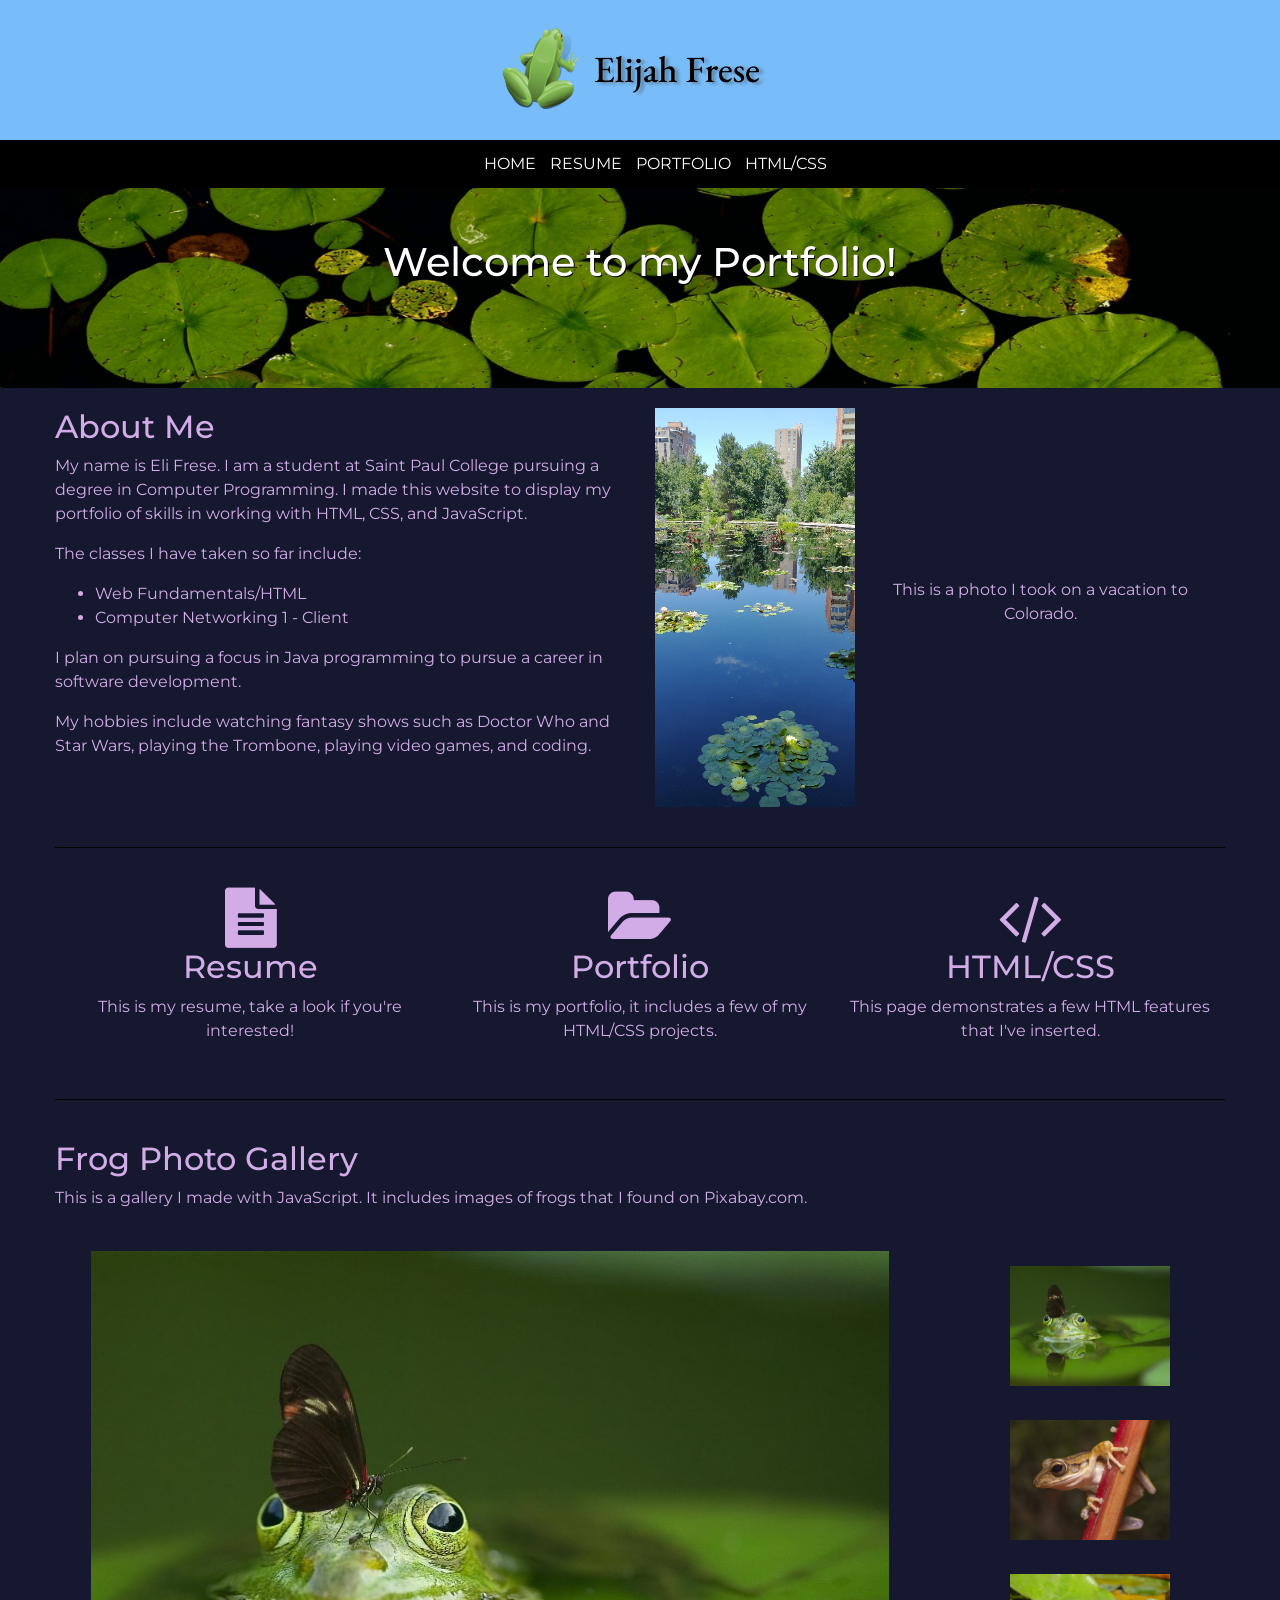
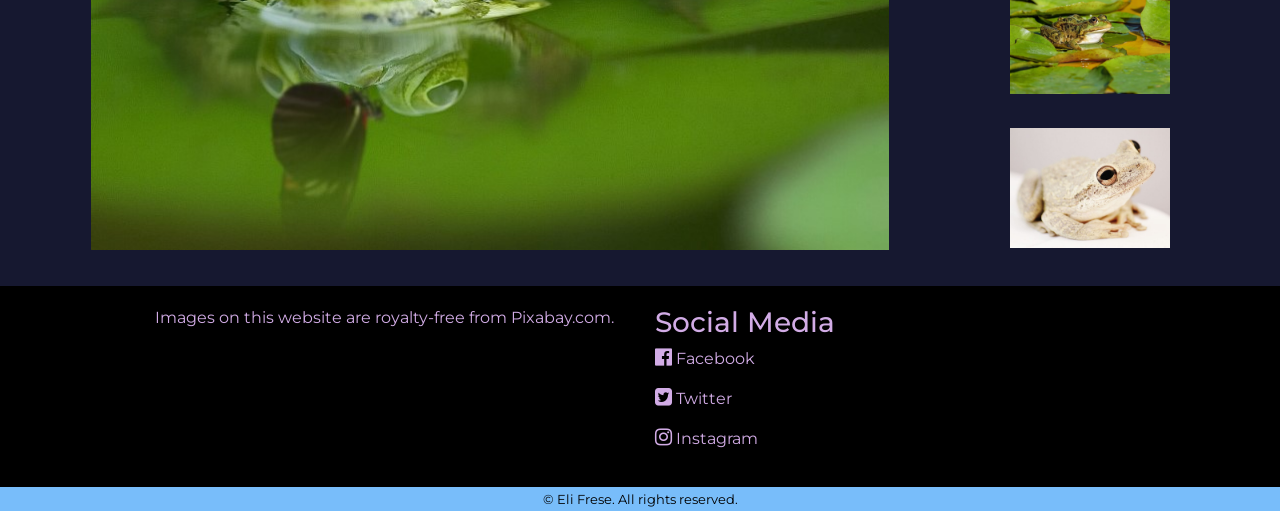
<file: my-website/index.html>
<!DOCTYPE html>
<html lang="en">
<head>
	<meta charset="utf-8">
	<meta name="viewport" content="width=device-width, initial-scale=1.0">
	<title>Eli Frese's Portfolio: Home</title>
	<meta name="description" content="The home page for Eli Frese's portfolio.">
	<link rel="stylesheet" href="https://cdn.jsdelivr.net/npm/bootstrap@4.6.1/dist/css/bootstrap.min.css">
	<link rel="stylesheet" href="style.css">
	<link rel="stylesheet" href="https://cdnjs.cloudflare.com/ajax/libs/font-awesome/4.7.0/css/font-awesome.min.css">
	<link rel="icon" type="image/x-icon" href="favicon.png">
</head>

<body>
	<header>
		<img class="img-fluid header-image" src="images/logo.png" alt="logo" height="100" width="326">
	</header>


	<nav>
		<ul>
			<li><a href="index.html">HOME</a></li>
			<li><a href="resume.html">RESUME</a></li>
			<li><a href="portfolio.html">PORTFOLIO</a></li>
			<li><a href="html-css.html">HTML/CSS</a></li>
		</ul>
	</nav>
	<div class="hero-image">
		<h1>Welcome to my Portfolio!</h1>
	</div>
	<main>

		

		<div class="container-fluid">
			<div class="row">
				<div class="col-sm-6">

					<h2>About Me</h2>

					<p>My name is Eli Frese. I am a student at Saint Paul College pursuing a degree in Computer Programming. I made this website to display my portfolio of skills in working with HTML, CSS, and JavaScript.</p>
					<p> The classes I have taken so far include:</p>
					<ul>
						<li>Web Fundamentals/HTML</li>
						<li>Computer Networking 1 - Client</li>
					</ul>
					<p>I plan on pursuing a focus in Java programming to pursue a career in software development.</p>
					<p>My hobbies include watching fantasy shows such as Doctor Who and Star Wars, playing the Trombone, playing video games, and coding.</p>


				</div>
				<div class="col-sm-6">
					<img class="img-fluid colorado" src="images/colorado.png" height="400" width="200">
					<p class="colorado-credit">This is a photo I took on a vacation to Colorado.</p>

				</div>

			</div>

			<div class="row link-row">
				<div class="col-sm-4">
					<a href="resume.html">
						<i class="fa fa-file-text" aria-hidden="true"></i>
						<h2>Resume</h2>
						<p>This is my resume, take a look if you're interested!</p>
					</a>
				</div>
				<div class="col-sm-4">
					<a href="portfolio.html">
						<i class="fa fa-folder-open" aria-hidden="true"></i>
						<h2>Portfolio</h2>
						<p>This is my portfolio, it includes a few of my HTML/CSS projects.</p>
					</a>
				</div>
				<div class="col-sm-4">
					<a href="html-css.html">
						<i class="fa fa-code" aria-hidden="true"></i>
						<h2>HTML/CSS</h2>
						<p>This page demonstrates a few HTML features that I've inserted.</p>
					</a>
				</div>
			</div>


			<h2>Frog Photo Gallery</h2>
			<p>This is a gallery I made with JavaScript. It includes images of frogs that I found on Pixabay.com.</p>
			<br>

			<div class="gallery row">
				<div class="col-sm-9">
					<div class="preview">
						<img id="preview" src="images/frog1.jpg" style="display:block;margin:0 auto;" alt="frog 1"  height="600" width="800"/>
					</div>
				</div>
				<div class="col-sm-3">
					<div class="gallery-thumbnails" style="margin:0 auto;text-align:center">
						<img onclick="document.getElementById('preview').src=document.getElementById('img1').src" id="img1" src="images/frog1.jpg" alt="frog 1" />
				        <img onclick="document.getElementById('preview').src= document.getElementById('img2').src;" id="img2" src="images/frog2.jpg" alt="frog 2"  />
				        <img onclick="document.getElementById('preview').src = document.getElementById('img3').src;" id="img3" src="images/frog3.jpg" alt="frog 3" />
				        <img onclick="document.getElementById('preview').src = document.getElementById('img4').src;" id="img4" src="images/frog4.jpg" alt="frog 4" />

				    </div>
				</div>
			</div>
		</div>


		</main>
	<footer>
		<div class="container-fluid">
			<div class="row foot-row">
				<div class="col-sm-6">
					<p>Images on this website are royalty-free from Pixabay.com.</p>
					<p></p>

				</div>
				<div class="col-sm-6">
					<h3>Social Media</h3>
					<a href="facebook.com">
							<p>
								<i class="fa fa-facebook-official" aria-hidden="true"></i>
								Facebook
							</p>

						</a>
						<a href="twitter.com">
							<p>
								<i class="fa fa-twitter-square" aria-hidden="true"></i>
								Twitter
							</p>

						</a>
						<a href="instagram.com">
							<p>
								<i class="fa fa-instagram" aria-hidden="true"></i>
								Instagram
							</p>

						</a>

				</div>

			</div>


		</div>
		
	</footer>
<div class="mycopy">	
	<small> &copy; Eli Frese. All rights reserved. </small>
</div>

<!--jQuery, Popper, and Bootstrap Javascript files-->
<script src="https://cdn.jsdelivr.net/npm/jquery@3.6.0/dist/jquery.slim.min.js"></script>
<script src="https://cdn.jsdelivr.net/npm/popper.js@1.16.1/dist/umd/popper.min.js"></script>
<script src="https://cdn.jsdelivr.net/npm/bootstrap@4.6.1/dist/js/bootstrap.bundle.min.js"></script>


</body>


</html>
</file>
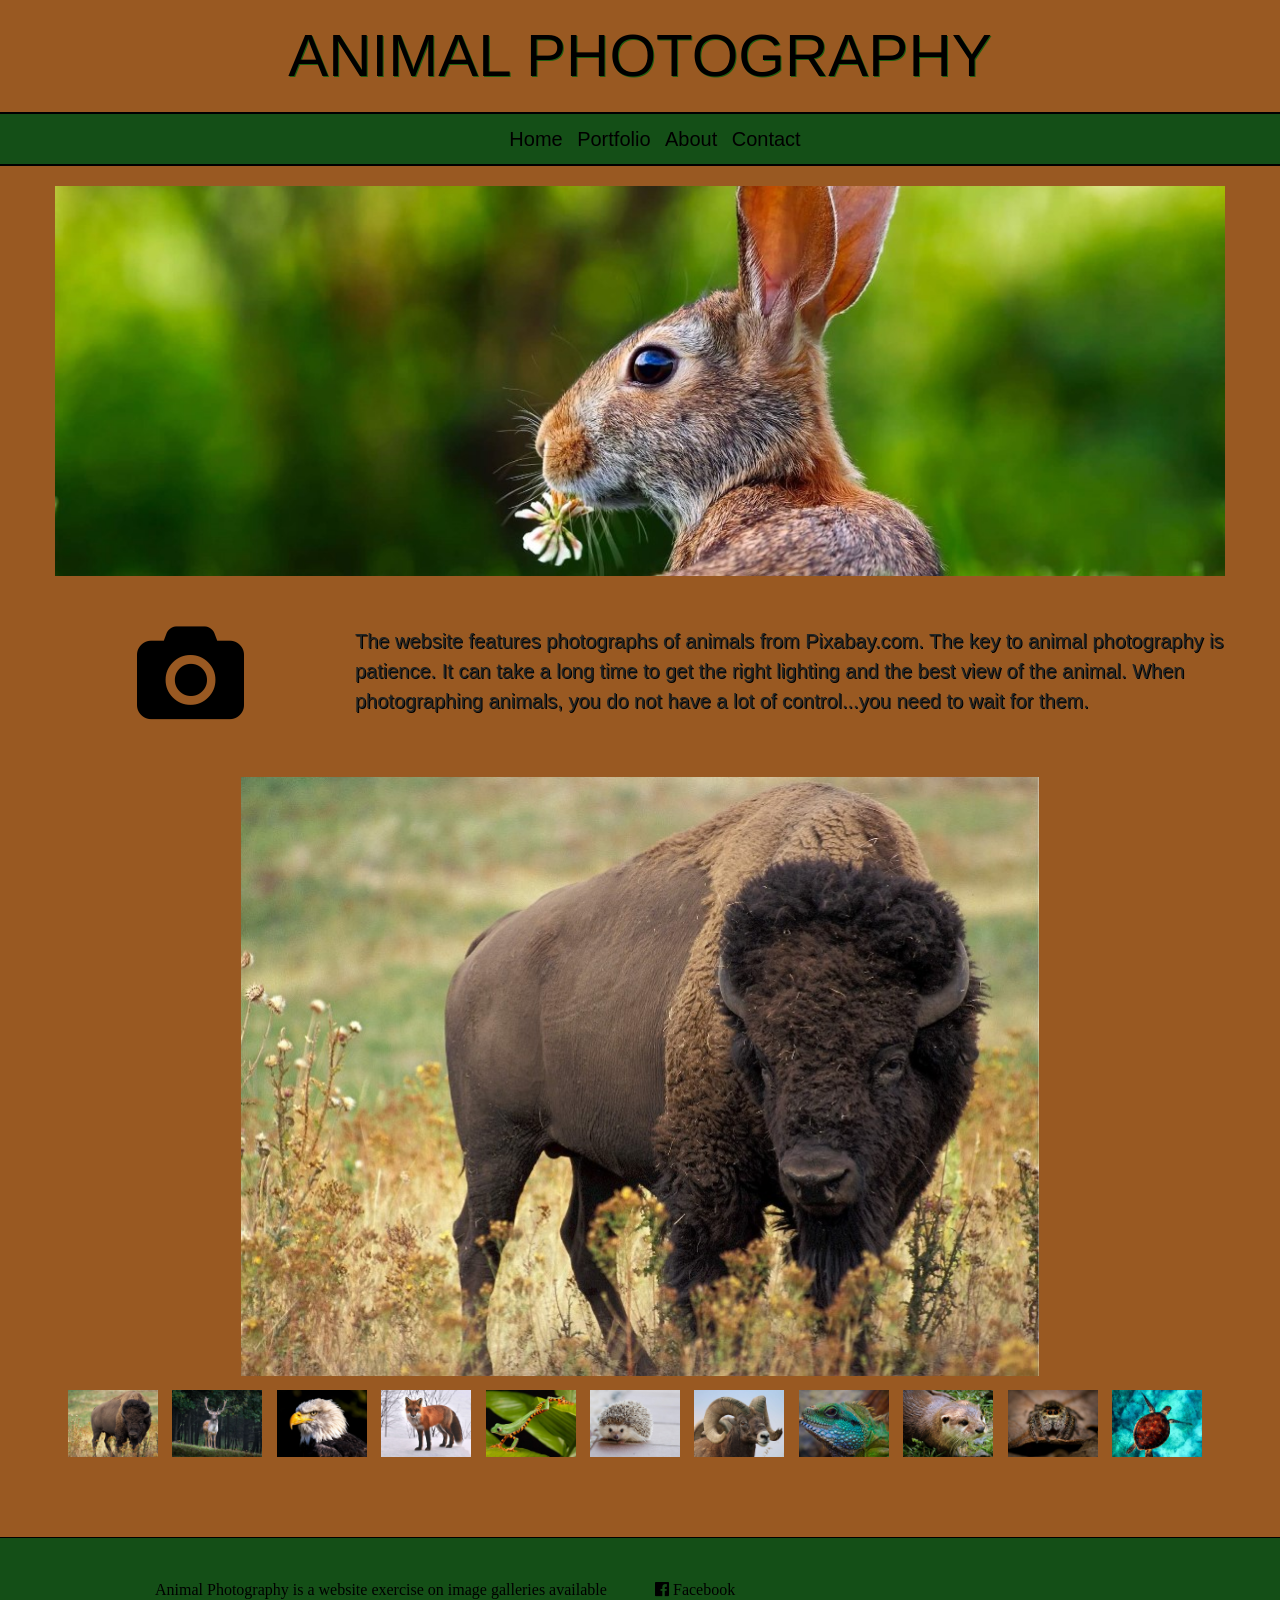
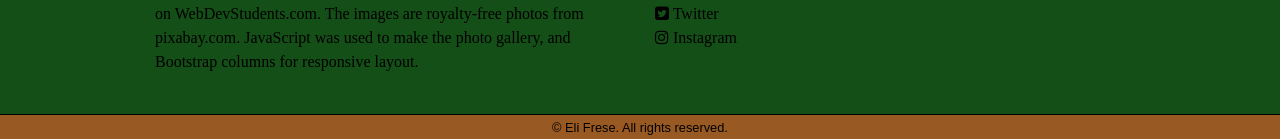
<file: my-website/animals/index.html>
<!DOCTYPE html>
<html lang="en">
<head>
	<meta charset="utf-8">
	<meta name="viewport" content="width=device-width, initial-scale=1.0">
	<title>WEBSITE NAME : : PAGE NAME</title>
	<meta name="description" content="This is an example of a meta description.">
	<link rel="stylesheet" href="https://cdn.jsdelivr.net/npm/bootstrap@4.6.1/dist/css/bootstrap.min.css">
	<link rel="stylesheet" href="style.css">
	<link rel="stylesheet" href="https://cdnjs.cloudflare.com/ajax/libs/font-awesome/4.7.0/css/font-awesome.min.css">
</head>

<body>
	<header>
		<h1>ANIMAL PHOTOGRAPHY</h1>
	</header>


	<nav>
		<ul>
			<li><a href="index.html">Home</a></li>
			<li><a href="portfolio.html">Portfolio</a></li>
			<li><a href="about.html">About</a></li>
			<li><a href="contact.html">Contact</a></li>
		</ul>
	</nav>

	<main>
		
		<div class="container-fluid">
			<div class="row">
				<div class="col-sm-12">
					<!-- hero image -->
					<img class="header-image" src="images/rabbit.jpg" alt="rabbit" height="400" width="1200">
					</div>
				</div>

			<div class="row">
				<div class="col-sm-3">
					<!--icon -->
					<i class="fa fa-camera" aria-hidden="true"></i>
					</div>
				<div class="col-sm-9">
					<p>The website features photographs of animals from Pixabay.com. The key to animal photography is patience. It can take a long time to get the right lighting and the best view of the animal. When photographing animals, you do not have a lot of control...you need to wait for them.</p>
					</div>	
				</div>
			
			<div class="row">
				<div class="col-sm-12">
					<div class="gallery">
					    <div class="preview">
					        <img id="preview" src="images/bison.jpg" style="display:block;margin:0 auto;" alt="Bison"  height="600" width="800"/>
					    </div>

					    <div class="gallery-thumbnails" style="margin:0 auto;text-align:center">
					        <img onclick="document.getElementById('preview').src=document.getElementById('img1').src" id="img1" src="images/bison.jpg" alt="Bison" />
					        <img onclick="document.getElementById('preview').src= document.getElementById('img2').src;" id="img2" src="images/deer.jpg" alt="Deer"  />
					        <img onclick="document.getElementById('preview').src = document.getElementById('img3').src;" id="img3" src="images/eagle.jpg" alt="Eagle" />
					        <img onclick="document.getElementById('preview').src = document.getElementById('img4').src;" id="img4" src="images/fox.jpg" alt="Fox" />
					        <img onclick="document.getElementById('preview').src = document.getElementById('img5').src;" id="img5" src="images/frog.jpg" alt="Frog"  />
					        <img onclick="document.getElementById('preview').src = document.getElementById('img6').src;" id="img6" src="images/hedgehog.jpg" alt="Hedgehog" />
					        <img onclick="document.getElementById('preview').src = document.getElementById('img7').src;" id="img7" src="images/horns.jpg" alt="A goat or sheep with large horns" />
					        <img onclick="document.getElementById('preview').src = document.getElementById('img8').src;" id="img8" src="images/lizard.jpg" alt="Lizard" />
					        <img onclick="document.getElementById('preview').src = document.getElementById('img9').src;" id="img9" src="images/otter.jpg" alt="Otter" />
					        <img onclick="document.getElementById('preview').src = document.getElementById('img10').src;" id="img10" src="images/spider.jpg" alt="Spider" />
					        <img onclick="document.getElementById('preview').src = document.getElementById('img11').src;" id="img11" src="images/turtle.jpg" alt="Turtle" />

					    </div>
					</div>


					<!-- gallery -->
					</div>	
				</div>
		</div>

		 

		

		</main>
	<footer>
		<div class="footerwidth">
			<div class="container-fluid">
				<div class="row">
					<div class="col-sm-6">
						<p>Animal Photography is a website exercise on image galleries available on WebDevStudents.com. The images are royalty-free photos from pixabay.com. JavaScript was used to make the photo gallery, and Bootstrap columns for responsive layout.</p>
					</div>
					<div class="col-sm-6">

						<a href="facebook.com">
							<p>
								<i class="fa fa-facebook-official" aria-hidden="true"></i>
								Facebook
							</p>

						</a>
						<a href="twitter.com">
							<p>
								<i class="fa fa-twitter-square" aria-hidden="true"></i>
								Twitter
							</p>

						</a>
						<a href="instagram.com">
							<p>
								<i class="fa fa-instagram" aria-hidden="true"></i>
								Instagram
							</p>

						</a>

					</div>

				</div>
			</div>

		</div>
	</footer>
<div class="copyright">
	<small> &copy; Eli Frese. All rights reserved. </small>
</div>
<!--jQuery, Popper, and Bootstrap Javascript files-->
<script src="https://cdn.jsdelivr.net/npm/jquery@3.6.0/dist/jquery.slim.min.js"></script>
<script src="https://cdn.jsdelivr.net/npm/popper.js@1.16.1/dist/umd/popper.min.js"></script>
<script src="https://cdn.jsdelivr.net/npm/bootstrap@4.6.1/dist/js/bootstrap.bundle.min.js"></script>


</body>


</html>
</file>
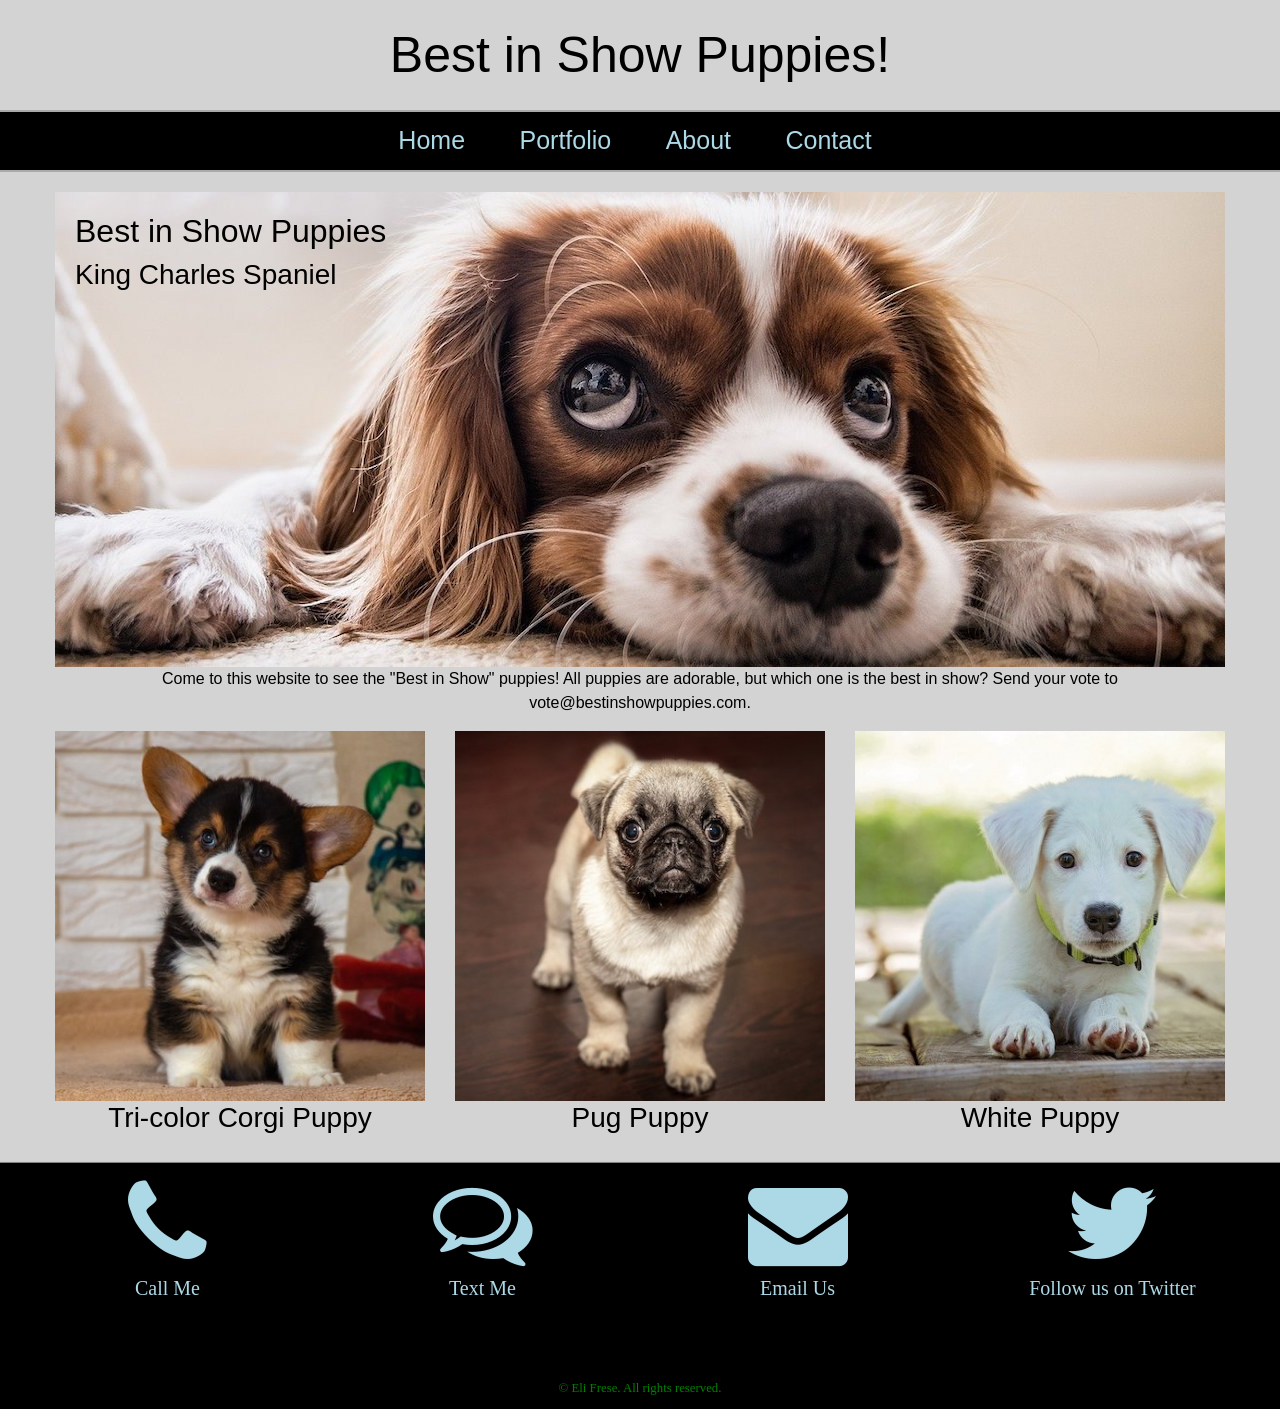
<file: my-website/puppies/index.html>
<!DOCTYPE html>
<html lang="en">
<head>
	<meta charset="utf-8">
	<meta name="viewport" content="width=device-width, initial-scale=1.0">
	<title>WEBSITE NAME : : PAGE NAME</title>
	<meta name="description" content="This is an example of a meta description.">
	<link rel="stylesheet" href="https://cdn.jsdelivr.net/npm/bootstrap@4.6.1/dist/css/bootstrap.min.css">
	<link rel="stylesheet" href="style.css">
	<link rel="stylesheet" href="https://cdnjs.cloudflare.com/ajax/libs/font-awesome/4.7.0/css/font-awesome.min.css">
</head>

<body>
	<header>
		<h1>Best in Show Puppies!</h1>
	</header>


	<nav>
		<ul>
			<li><a href="index.html">Home</a></li>
			<li><a href="portfolio.html">Portfolio</a></li>
			<li><a href="about.html">About</a></li>
			<li><a href="contact.html">Contact</a></li>
		</ul>
	</nav>

	<main>
		
		<div class="container-fluid">
			<div class="row">
				<div class="col-sm-12">
					<div class="home-hero">
						<h2>Best in Show Puppies</h2>
						<h3>King Charles Spaniel</h3>
					</div>
					<blockquote>Come to this website to see the "Best in Show" puppies! 
					All puppies are adorable, but which one is the best in show? Send your vote to vote@bestinshowpuppies.com.</blockquote>

				</div>
				

			</div>
			<div class="row">
				<div class="col-sm-4">
					<img src="images/corgi.jpg" height="400" width="400" alt="" class="img-fluid">
					<h3>Tri-color Corgi Puppy</h3>
				</div>
				<div class="col-sm-4">
					<img src="images/pug.jpg" height="400" width="400" alt="" class="img-fluid">
					<h3>Pug Puppy</h3>
				</div>
				<div class="col-sm-4">
					<img src="images/white-puppy.jpg" height="400" width="400" alt="" class="img-fluid">
					<h3>White Puppy</h3>
				</div>
			</div>
		</div>

		</main>
	<footer>
		<div class="container-fluid">
			<div class="row">
				<div class="col-sm-3">
					<i class="fa fa-phone" aria-hidden="true"></i><br>
					<a href="tel:651-867-5309">Call Me</a>
				</div>
				<div class="col-sm-3">
					<i class="fa fa-comments-o" aria-hidden="true"></i><br>
					<a href="sms:651-867-5309">Text Me</a>
				</div>
				<div class="col-sm-3">
					<i class="fa fa-envelope" aria-hidden="true"></i><br>
					<a href="mailto:elijahfrese@gmail.com">Email Us</a>
				</div>
				<div class="col-sm-3">
					<i class="fa fa-twitter" aria-hidden="true"></i><br>
					<a href="https://twitter.com/Twitter">Follow us on Twitter</a>
				</div>

			</div>
		</div>
	
		<br>
		<br><br>
		<small> &copy; Eli Frese. All rights reserved. </small>
	</footer>

<!--jQuery, Popper, and Bootstrap Javascript files-->
<script src="https://cdn.jsdelivr.net/npm/jquery@3.6.0/dist/jquery.slim.min.js"></script>
<script src="https://cdn.jsdelivr.net/npm/popper.js@1.16.1/dist/umd/popper.min.js"></script>
<script src="https://cdn.jsdelivr.net/npm/bootstrap@4.6.1/dist/js/bootstrap.bundle.min.js"></script>


</body>


</html>
</file>
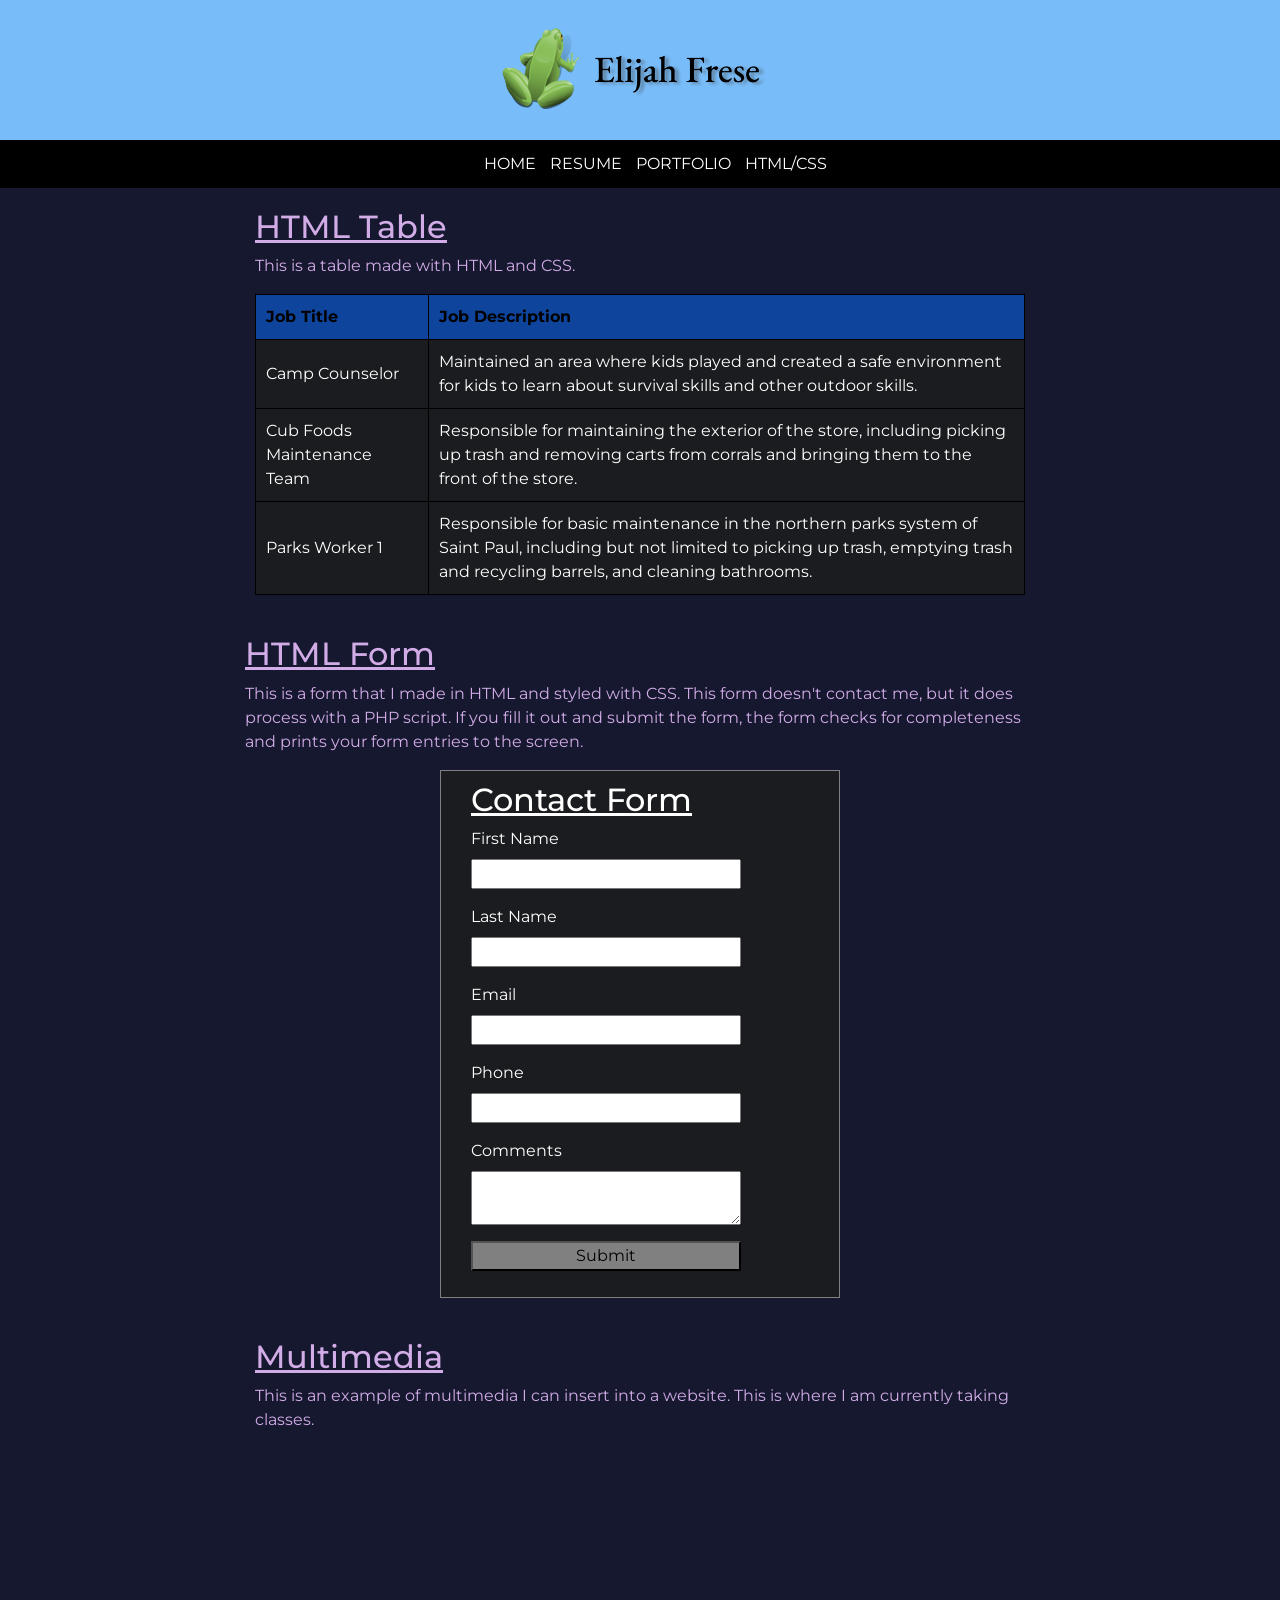
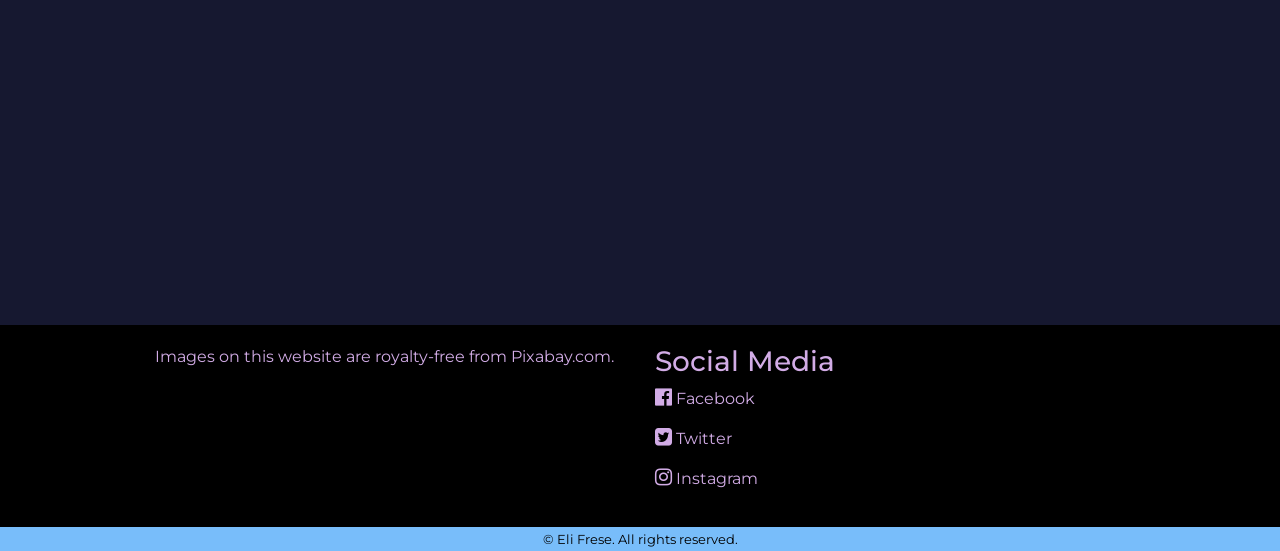
<file: my-website/html-css.html>
<!DOCTYPE html>
<html lang="en">
<head>
	<meta charset="utf-8">
	<meta name="viewport" content="width=device-width, initial-scale=1.0">
	<title>Eli Frese's Portfolio: HTML/CSS</title>
	<meta name="description" content="The HTML/CSS page of Elijah Frese's portfolio.">
	<link rel="stylesheet" href="https://cdn.jsdelivr.net/npm/bootstrap@4.6.1/dist/css/bootstrap.min.css">
	<link rel="stylesheet" href="style.css">
	<link rel="stylesheet" href="https://cdnjs.cloudflare.com/ajax/libs/font-awesome/4.7.0/css/font-awesome.min.css">
	<link rel="icon" type="image/x-icon" href="favicon.png">
</head>

<body>
	<header>
		<img class="img-fluid header-image" src="images/logo.png" alt="logo" height="100" width="326">
	</header>


	<nav>
		<ul>
			<li><a href="index.html">HOME</a></li>
			<li><a href="resume.html">RESUME</a></li>
			<li><a href="portfolio.html">PORTFOLIO</a></li>
			<li><a href="html-css.html">HTML/CSS</a></li>
		</ul>
	</nav>

	<main>
		<div class="container-fluid pg4-under">
			<div class="row table-row">
				<div class="col-sm-12">
					<h2>HTML Table</h2>
					<p>This is a table made with HTML and CSS. </p>
					<table>
						<tr>
							<th>Job Title</th>
							<th>Job Description</th>
						</tr>
						<tr>
							<td>Camp Counselor</td>
							<td>Maintained an area where kids played and created a safe environment for kids to learn about survival skills and other outdoor skills.</td>
						</tr>
						<tr>
							<td>Cub Foods Maintenance Team</td>
							<td>Responsible for maintaining the exterior of the store, including picking up trash and removing carts from corrals and bringing them to the front of the store.</td>
						</tr>
						<tr>
							<td>Parks Worker 1</td>
							<td>Responsible for basic maintenance in the northern parks system of Saint Paul, including but not limited to picking up trash, emptying trash and recycling barrels, and cleaning bathrooms.</td>
						</tr>
					</table>
					

					
				</div>
			</div>
			<div class="row form-row">
				<div class="col-sm-12">
					<h2>HTML Form</h2>
					<p>This is a form that I made in HTML and styled with CSS. This form doesn't contact me, but it does process with a PHP script. If you fill it out and submit the form, the form checks for completeness and prints your form entries to the screen.</p>

					
						<form action="https://webdevstudents.com/portfolio/submit-form.php" method="post">
							<h2>Contact Form</h2>

							<label for="first_name">First Name</label>
							<input type="text" name="first_name" id="first_name" >
							
							<label for="last_name">Last Name</label>
							<input type="text" name="last_name" id="last_name" >

							<label for="email">Email</label>
							<input type="email" name="email" id="email" >
							
							<label for="phone">Phone</label>
							<input type="tel" name="phone" id="phone">

							<label for="comments">Comments</label>
							<textarea id="comments" name="comments"></textarea>


							<input type="submit" value="Submit">

						</form>
				</div>
			</div>
			<div class="row media-row">
				<div class="col-sm-12">
					<h2>Multimedia</h2>
					<p>This is an example of multimedia I can insert into a website. This is where I am currently taking classes.</p>
					<iframe src="https://www.google.com/maps/embed?pb=!1m18!1m12!1m3!1d2823.7318687527463!2d-93.11344968476622!3d44.94911847568547!2m3!1f0!2f0!3f0!3m2!1i1024!2i768!4f13.1!3m3!1m2!1s0x87f62aa4b9cbd887%3A0xee7598b8b07f1abc!2sSaint%20Paul%20College!5e0!3m2!1sen!2sus!4v1670393818814!5m2!1sen!2sus" width="600" height="450" style="border:0;" allowfullscreen="" loading="lazy" referrerpolicy="no-referrer-when-downgrade"></iframe>
				</div>
			</div>






		</main>
	<footer>
		<div class="container-fluid">
			<div class="row foot-row">
				<div class="col-sm-6">
					<p>Images on this website are royalty-free from Pixabay.com.</p>
					<p></p>

				</div>
				<div class="col-sm-6">
					<h3>Social Media</h3>
					<a href="facebook.com">
							<p>
								<i class="fa fa-facebook-official" aria-hidden="true"></i>
								Facebook
							</p>

						</a>
						<a href="twitter.com">
							<p>
								<i class="fa fa-twitter-square" aria-hidden="true"></i>
								Twitter
							</p>

						</a>
						<a href="instagram.com">
							<p>
								<i class="fa fa-instagram" aria-hidden="true"></i>
								Instagram
							</p>

						</a>

				</div>

			</div>


		</div>
		
	</footer>
<div class="mycopy">	
	<small> &copy; Eli Frese. All rights reserved. </small>
</div>

<!--jQuery, Popper, and Bootstrap Javascript files-->
<script src="https://cdn.jsdelivr.net/npm/jquery@3.6.0/dist/jquery.slim.min.js"></script>
<script src="https://cdn.jsdelivr.net/npm/popper.js@1.16.1/dist/umd/popper.min.js"></script>
<script src="https://cdn.jsdelivr.net/npm/bootstrap@4.6.1/dist/js/bootstrap.bundle.min.js"></script>


</body>


</html>
</file>
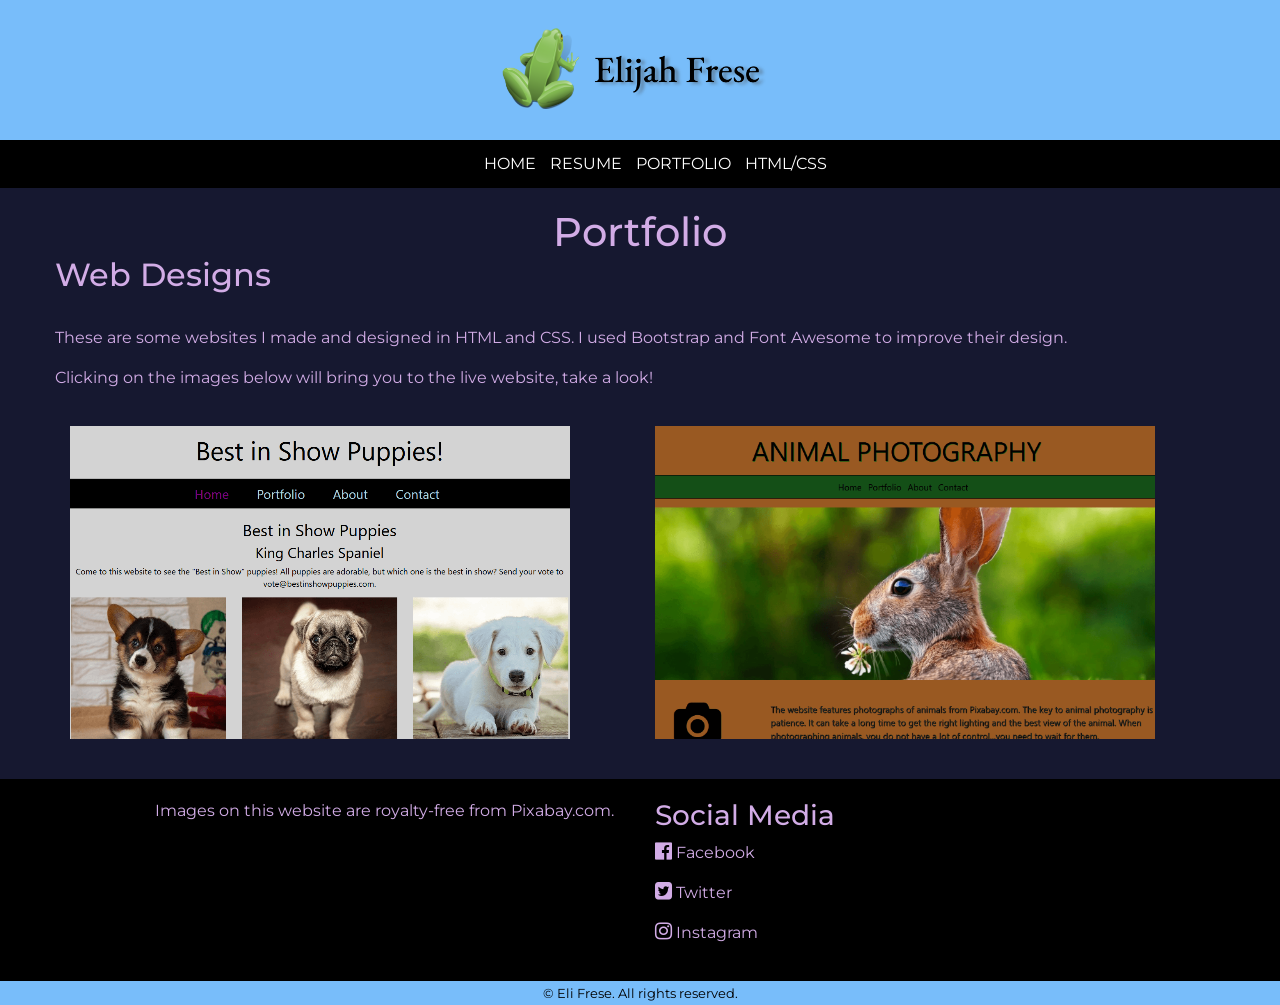
<file: my-website/portfolio.html>
<!DOCTYPE html>
<html lang="en">
<head>
	<meta charset="utf-8">
	<meta name="viewport" content="width=device-width, initial-scale=1.0">
	<title>Eli Frese's Portfolio: Portfolio</title>
	<meta name="description" content="The portfolio page of Eli Frese's portfolio.">
	<link rel="stylesheet" href="https://cdn.jsdelivr.net/npm/bootstrap@4.6.1/dist/css/bootstrap.min.css">
	<link rel="stylesheet" href="style.css">
	<link rel="stylesheet" href="https://cdnjs.cloudflare.com/ajax/libs/font-awesome/4.7.0/css/font-awesome.min.css">
	<link rel="icon" type="image/x-icon" href="favicon.png">
</head>

<body>
	<header>
		<img class="img-fluid header-image" src="images/logo.png" alt="logo" height="100" width="326">
	</header>


	<nav>
		<ul>
			<li><a href="index.html">HOME</a></li>
			<li><a href="resume.html">RESUME</a></li>
			<li><a href="portfolio.html">PORTFOLIO</a></li>
			<li><a href="html-css.html">HTML/CSS</a></li>
		</ul>
	</nav>

	<main>
		<div class="container-fluid">
			<div class="row">
				<div class="col-sm-12">

				<h1>Portfolio</h1>
				<h2>Web Designs</h2>
				<br>
				<p>These are some websites I made and designed in HTML and CSS. I used Bootstrap and Font Awesome to improve their design.</p>

				<p>Clicking on the images below will bring you to the live website, take a look!</p>

				<div class="website-previews">
					<div class="container-fluid">
						<div class="row">
							<div class="col-sm-6">
								<a href="puppies/index.html">
									<img class="img-fluid" src="images/puppies-preview.png" alt="puppies preview" height="313" width="500">
								</a>
							</div>

							<div class="col-sm-6">
								<a href="animals/index.html">
									<img class="img-fluid" src="images/animals-preview.png" alt="animals preview" height="313" width="500">
								</a>
							</div>
						</div>
					</div>
				</div>
			</div>
		</div>
	</div>





		</main>
	<footer>
		<div class="container-fluid">
			<div class="row foot-row">
				<div class="col-sm-6">
					<p>Images on this website are royalty-free from Pixabay.com.</p>
					<p></p>

				</div>
				<div class="col-sm-6">
					<h3>Social Media</h3>
					<a href="facebook.com">
							<p>
								<i class="fa fa-facebook-official" aria-hidden="true"></i>
								Facebook
							</p>

						</a>
						<a href="twitter.com">
							<p>
								<i class="fa fa-twitter-square" aria-hidden="true"></i>
								Twitter
							</p>

						</a>
						<a href="instagram.com">
							<p>
								<i class="fa fa-instagram" aria-hidden="true"></i>
								Instagram
							</p>

						</a>

				</div>

			</div>


		</div>
		
	</footer>
<div class="mycopy">	
	<small> &copy; Eli Frese. All rights reserved. </small>
</div>

<!--jQuery, Popper, and Bootstrap Javascript files-->
<script src="https://cdn.jsdelivr.net/npm/jquery@3.6.0/dist/jquery.slim.min.js"></script>
<script src="https://cdn.jsdelivr.net/npm/popper.js@1.16.1/dist/umd/popper.min.js"></script>
<script src="https://cdn.jsdelivr.net/npm/bootstrap@4.6.1/dist/js/bootstrap.bundle.min.js"></script>


</body>


</html>
</file>
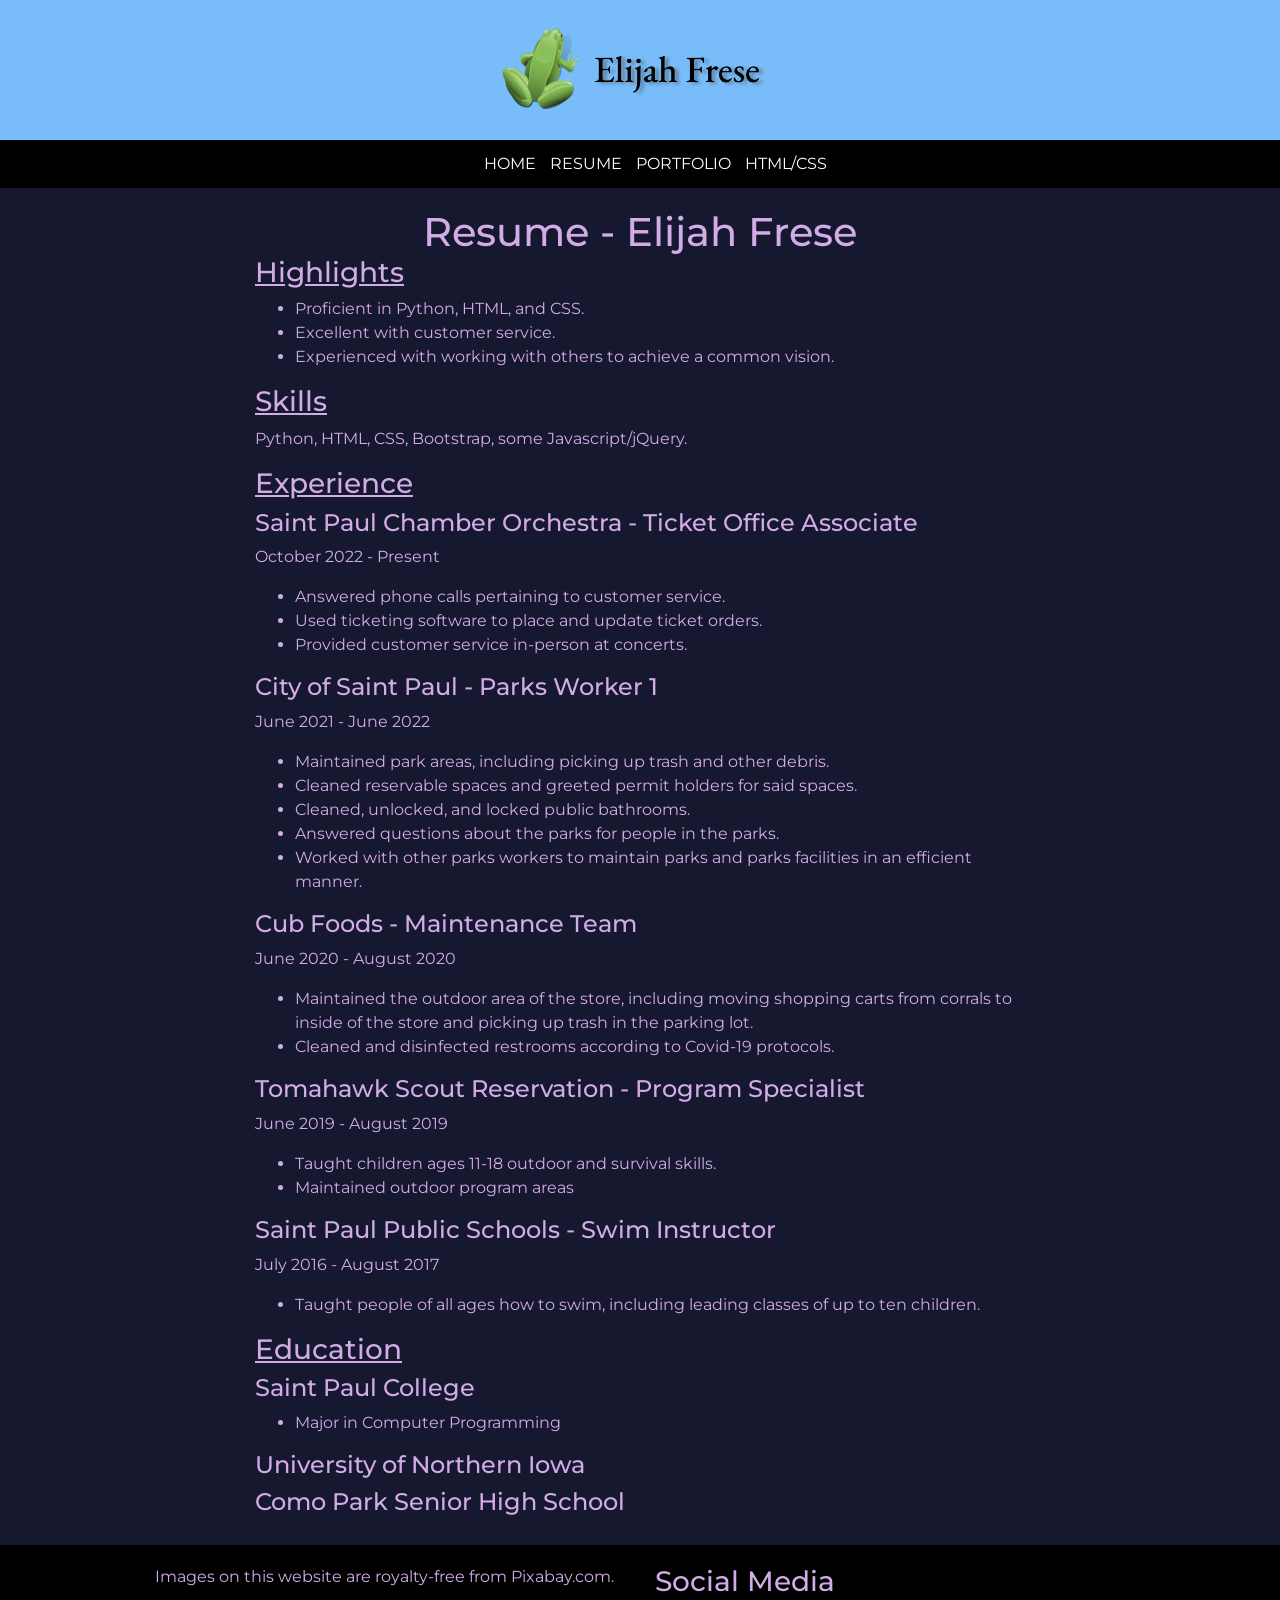
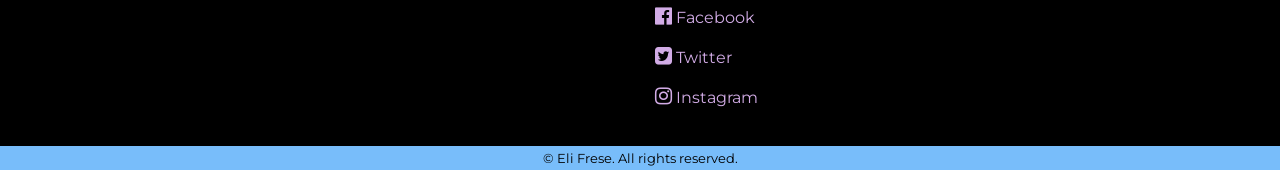
<file: my-website/resume.html>
<!DOCTYPE html>
<html lang="en">
<head>
	<meta charset="utf-8">
	<meta name="viewport" content="width=device-width, initial-scale=1.0">
	<title>Eli Frese's Portfolio: Resume</title>
	<meta name="description" content="The resume page of Eli Frese's portfolio.">
	<link rel="stylesheet" href="https://cdn.jsdelivr.net/npm/bootstrap@4.6.1/dist/css/bootstrap.min.css">
	<link rel="stylesheet" href="style.css">
	<link rel="stylesheet" href="https://cdnjs.cloudflare.com/ajax/libs/font-awesome/4.7.0/css/font-awesome.min.css">
	<link rel="icon" type="image/x-icon" href="favicon.png">
</head>

<body>
	<header>
		<img class="img-fluid header-image" src="images/logo.png" alt="logo" height="100" width="326">
	</header>


	<nav>
		<ul>
			<li><a href="index.html">HOME</a></li>
			<li><a href="resume.html">RESUME</a></li>
			<li><a href="portfolio.html">PORTFOLIO</a></li>
			<li><a href="html-css.html">HTML/CSS</a></li>
		</ul>
	</nav>

	<main>
		<div class="container-fluid resume">
			<div class="row">
				<div class="col-sm-12">
					<h1>Resume - Elijah Frese</h1>
					<h3>Highlights</h3>
					<ul>
						<li>Proficient in Python, HTML, and CSS.</li>
						<li>Excellent with customer service.</li>
						<li>Experienced with working with others to achieve a common vision.</li>
					</ul>

					<h3>Skills</h3>
					<p>Python, HTML, CSS, Bootstrap, some Javascript/jQuery.</p>

					<h3>Experience</h3>

					<h4>Saint Paul Chamber Orchestra - Ticket Office Associate</h4>
					<p>October 2022 - Present</p>
						<ul>
							<li>Answered phone calls pertaining to customer service.</li>
							<li>Used ticketing software to place and update ticket orders.</li>
							<li>Provided customer service in-person at concerts.</li>
						</ul>

					<h4>City of Saint Paul - Parks Worker 1</h4>
					<p>June 2021 - June 2022</p>
						<ul>
							<li>Maintained park areas, including picking up trash and other debris.</li>
							<li>Cleaned reservable spaces and greeted permit holders for said spaces.</li>
							<li>Cleaned, unlocked, and locked public bathrooms.</li>
							<li>Answered questions about the parks for people in the parks. </li>
							<li>Worked with other parks workers to maintain parks and parks facilities in an efficient manner.</li>
						</ul>
					<h4>Cub Foods - Maintenance Team</h4>
					<p>June 2020 - August 2020</p>
						<ul>
							<li>Maintained the outdoor area of the store, including moving shopping carts from corrals to inside of the store and picking up trash in the parking lot.</li>
							<li>Cleaned and disinfected restrooms according to Covid-19 protocols.</li>
						</ul>
					<h4>Tomahawk Scout Reservation - Program Specialist</h4>
						<p>June 2019 - August 2019</p>
						<ul>
							<li>Taught children ages 11-18 outdoor and survival skills.</li>
							<li>Maintained outdoor program areas</li>
						</ul>
					<h4>Saint Paul Public Schools - Swim Instructor</h4>
						<p>July 2016 - August 2017 </p>
						<ul>
							<li>Taught people of all ages how to swim, including leading classes of up to ten children. </li>
						</ul>
					
					<h3>Education</h3>
					
					<h4>Saint Paul College</h4>
						<ul>
							<li>Major in Computer Programming</li>
						</ul>
					<h4>University of Northern Iowa</h4>
					<h4>Como Park Senior High School</h4>
				</div>
			</div>
		</div>

		








		</div>

		</main>
	<footer>
		<div class="container-fluid">
			<div class="row foot-row">
				<div class="col-sm-6">
					<p>Images on this website are royalty-free from Pixabay.com.</p>
					<p></p>

				</div>
				<div class="col-sm-6">
					<h3>Social Media</h3>
					<a href="facebook.com">
							<p>
								<i class="fa fa-facebook-official" aria-hidden="true"></i>
								Facebook
							</p>

						</a>
						<a href="twitter.com">
							<p>
								<i class="fa fa-twitter-square" aria-hidden="true"></i>
								Twitter
							</p>

						</a>
						<a href="instagram.com">
							<p>
								<i class="fa fa-instagram" aria-hidden="true"></i>
								Instagram
							</p>

						</a>

				</div>

			</div>


		</div>
		
	</footer>
<div class="mycopy">	
	<small> &copy; Eli Frese. All rights reserved. </small>
</div>

<!--jQuery, Popper, and Bootstrap Javascript files-->
<script src="https://cdn.jsdelivr.net/npm/jquery@3.6.0/dist/jquery.slim.min.js"></script>
<script src="https://cdn.jsdelivr.net/npm/popper.js@1.16.1/dist/umd/popper.min.js"></script>
<script src="https://cdn.jsdelivr.net/npm/bootstrap@4.6.1/dist/js/bootstrap.bundle.min.js"></script>


</body>


</html>
</file>
<file: my-website/style.css>
@import url('https://fonts.googleapis.com/css2?family=Montserrat:wght@400&display=swap');


body {
	margin: 0;
	font-family: 'Montserrat', sans-serif;
	color:#d2ace6;
	background-color: #161830;
}
header{
	background-color: #78bdfa;
	color:black;
	padding:20px 0px 20px 0px;
	margin: 0px auto;
}
.header-image{
	max-width: 100%;
    display: block;
    margin-left: auto;
	margin-right: auto;
    height: auto;
}
footer {
	background-color: black;
	padding:20px 0px 20px 0px;
}
.foot-row{
	max-width: 1000px;
	margin:0 auto;
}




nav{
	background-color: black;
	border-top: 2px solid black;
	border-bottom: 2px solid black;
}
nav ul{
	list-style-type: none;
	text-align: center;
	margin:10px;
}
nav li{
	display: inline;
}
nav a{
	text-decoration: none;
	padding-right: 10px;
}
nav a:link{
 color: white;
}
nav a:visited{
	color: white;
} 
nav a:hover{
	color: gray;
} 
nav a:active{
	color: gray;
}



.hero-image{
	background-image:url(images/heropads.png);
	background-size:cover;
	min-height: 200px;
	color:white;
	text-shadow: 1px 1px black;
	text-align: center;
	padding:50px 0px 0px 0px;
}
main{
	max-width: 1200px;
	margin: 20px auto;
	
}
.colorado{
	display: block;
	float:left;
}
.colorado-credit{
	text-align: center;
	padding-top: 170px;
}
.link-row{
	text-align:center;
	border-top: 1px solid black;
	border-bottom: 1px solid black;
	margin:40px auto;
	padding:40px 0px 40px 0px;
}
.gallery .preview{
    width:100%
    height:auto;
    padding-bottom: 10px;
}

.gallery .gallery-thumbnails img {
    width:160px;
    height:120px;
    margin: 16px 0px 18px 0;
}

.gallery .gallery-thumbnails img:hover {
    opacity: .8;
    cursor: pointer;
}

.gallery .preview img#preview {
    padding: 1px;
    max-width: 100%;
    height: auto;
    margin: 0 auto !important;
    display: block !important;
}

i.fa{
	font-size:60px;
}
.col-sm-6 i.fa{
	font-size:20px;
}
h1{
	text-align: center;
	margin-bottom: 0px;
}
.mycopy{
	text-align: center;
	background-color: #78bdfa;
	color:black;
}
.resume{
	max-width: 800px;
	margin:20px auto;
}
.resume h3{
	text-decoration: underline;
}
.website-previews{
	padding:20px 0px 20px 0px;
}

.pg4-under h2{
	text-decoration: underline;
}
form h2{
	text-decoration: none;
}

table{
	border-spacing: 0;
	margin: 0 auto;

}
th, td{
	padding: 10px;
	border: 1px solid black;
}
th{
	background-color: #0e449c;
	color: black;
}
td{
	background-color: #1b1c1f;
	color: white;
}
.table-row{
	max-width: 800px;
	margin: 0px auto;
}


form{
	background-color: #1b1c1f;
	border: 1px solid gray;
	padding:  10px 30px;
	max-width: 400px;
	margin: 0 auto;
	color:white;
}
label{
	float: left;
	width: 8em;
	padding-right: 1em;
}
input, textarea{
	margin-bottom: 1em;
	display: block;
	width:80%;
}
input[type=submit]{
	display: block;
	background-color: gray;
}
.form-row{
	max-width: 800px;
	margin:0px auto;
	padding-top:40px;
}
.media-row{
	max-width: 800px;
	margin:0px auto;
	padding-top:40px;
}
iframe{
	width:100%;

}

a:link{
color:#d2ace6;
}
a:visited{
color:#d2ace6;
}
a:hover{
color: white;
}
a:active{
color: black;
}

/* CSS Adjustments for Tablets 
@media only screen and (max-width: 1024px) {
    h1{
        font-size: 1.8em;
}
}

@media only screen and (max-width: 768px) {
    h1{
        font-size: 1.5em;
    }
}
*/

/* CSS Adjustments for Smartphones */
</file>
<file: my-website/animals/style.css>
/*@import url('https://fonts.googleapis.com/css2?family=Ms+Madi&display=swap'); */


body {
	color: black;
	/*font-family: 'Ms Madi', cursive;*/
	margin: 0;
	background-color:#995922
}
header{
	margin:20px auto;
}
nav{
	background-color: #144f17;
	border-top: 2px solid black;
	border-bottom: 2px solid black;
}
nav ul{
	list-style-type: none;
	text-align: center;
	margin:10px;
}
nav li{
	display: inline;
	font-size: 20px;
}
nav a{
	text-decoration: none;
	padding-right: 10px;
}
nav a:link{
 color: black;
}
nav a:visited{
	color: black;
} 
nav a:hover{
	color: gray;
} 
nav a:active{
	color: gray;
}
main{
	max-width: 1200px;
	margin: 20px auto;
}
h1{
	text-align: center;
	font-size: 60px;
	text-shadow:1px 1px #1f5e0f;
}
.row{
	padding-bottom: 50px;
}
.header-image{
    max-width: 100%;
    display: block;
    margin-left: auto;
	margin-right: auto;
    height: auto;
}
p{
	text-align: left;
	font-size: 20px;
	color:#252624;
	text-shadow: 1px 1px #000000;
	margin:0px 0px;
}
i.fa{
	font-size:100px;
}
.col-sm-3{
	text-align: center;
}
.col-sm-6 p{
	text-align: left;
	color:black;
	text-shadow: none;
	font-size:16px;
}
footer {
	font-family: verdana;
	text-align: center;
	border-top: 1px solid black;
	border-bottom: 1px solid black;
	background-color: #144f17;
}
.footerwidth{
	width:1000px;
	margin:40px auto;
}
footer .row{
	padding: 0px;
}
footer i.fa{
	font-size: 16px;
}
.copyright{
	text-align: center;
}
/* gallery css */

.gallery .preview{
    width:100%
    height:auto;
    padding-bottom: 10px;
}

.gallery .gallery-thumbnails img {
    width:90px;
    height:67px;
    margin: 3px 10px 10px 0;
}

.gallery .gallery-thumbnails img:hover {
    opacity: .8;
    cursor: pointer;
}

.gallery .preview img#preview {
    padding: 1px;
    max-width: 100%;
    height: auto;
    margin: 0 auto !important;
    display: block !important;
}

a:link{
color: purple;
}
a:visited{
color: purple;
}
a:hover{
color: blue;
}
a:active{
color: black;
}

/* CSS Adjustments for Tablets */
@media only screen and (max-width: 1024px) {
    h1{
        font-size: 1.8em;
}
}
/* CSS Adjustments for Smartphones */
@media only screen and (max-width: 768px) {
    h1{
        font-size: 1.5em;
    }
}
</file>
<file: my-website/puppies/style.css>
/*@import url('https://fonts.googleapis.com/css2?family=Ms+Madi&display=swap'); */


body {
	color: black;
	/*font-family: 'Ms Madi', cursive;*/
	margin: 0;
	background-color: lightgrey;
}
footer {
	color: green;
	font-family: verdana;
	text-align: center;
	border-top: 1px solid gray;
	padding: 10px;
	background-color: black;
}
nav{
	background-color: black;
	border-top: 2px solid darkgray;
	border-bottom: 2px solid darkgray;
}
nav ul{
	list-style-type: none;
	text-align: center;
	margin:10px;
}
nav li{
	display: inline;
}
nav a{
	text-decoration: none;
	padding-right: 50px;
	font-size:25px;
}
nav a:link{
 color: lightblue;
}
nav a:visited{
	color: purple;
} 
nav a:hover{
	color: gray;
} 
nav a:active{
	color: gray;
}
main{
	max-width: 1200px;
	margin: 20px auto;

}
header{
	margin:25px auto;

}
h1{
	text-align: center;
	font-size:50px;
}

.col-sm-4 h3{
	text-align:center;
}
.col-sm-3 a{
	font-size: 20px;
}
.col-sm-12{
	text-align: left;
}

i.fa{
	font-size:100px;
	color:lightblue;
}
blockquote{
	text-align:center;
}
.home-hero{
	background-image: url(images/header.jpg);
	max-width: 1200px;
	height:475px;
	background-size: cover;
	background-position: center;
}
.home-hero h2{
	padding-left:20px;
	padding-top: 20px;
}
.home-hero h3{
	padding-left: 20px;
}

/*link visit colors*/
a:link{
color: lightblue;
}
a:visited{
color: lightblue;
}
a:hover{
color: blue;
}
a:active{
color: black;
}


/* CSS Adjustments for Tablets */
@media only screen and (max-width: 1024px) {
    h1{
        font-size: 1.8em;
}
}
/* CSS Adjustments for Smartphones */
@media only screen and (max-width: 768px) {
    h1{
        font-size: 1.5em;
    }
}
</file>
